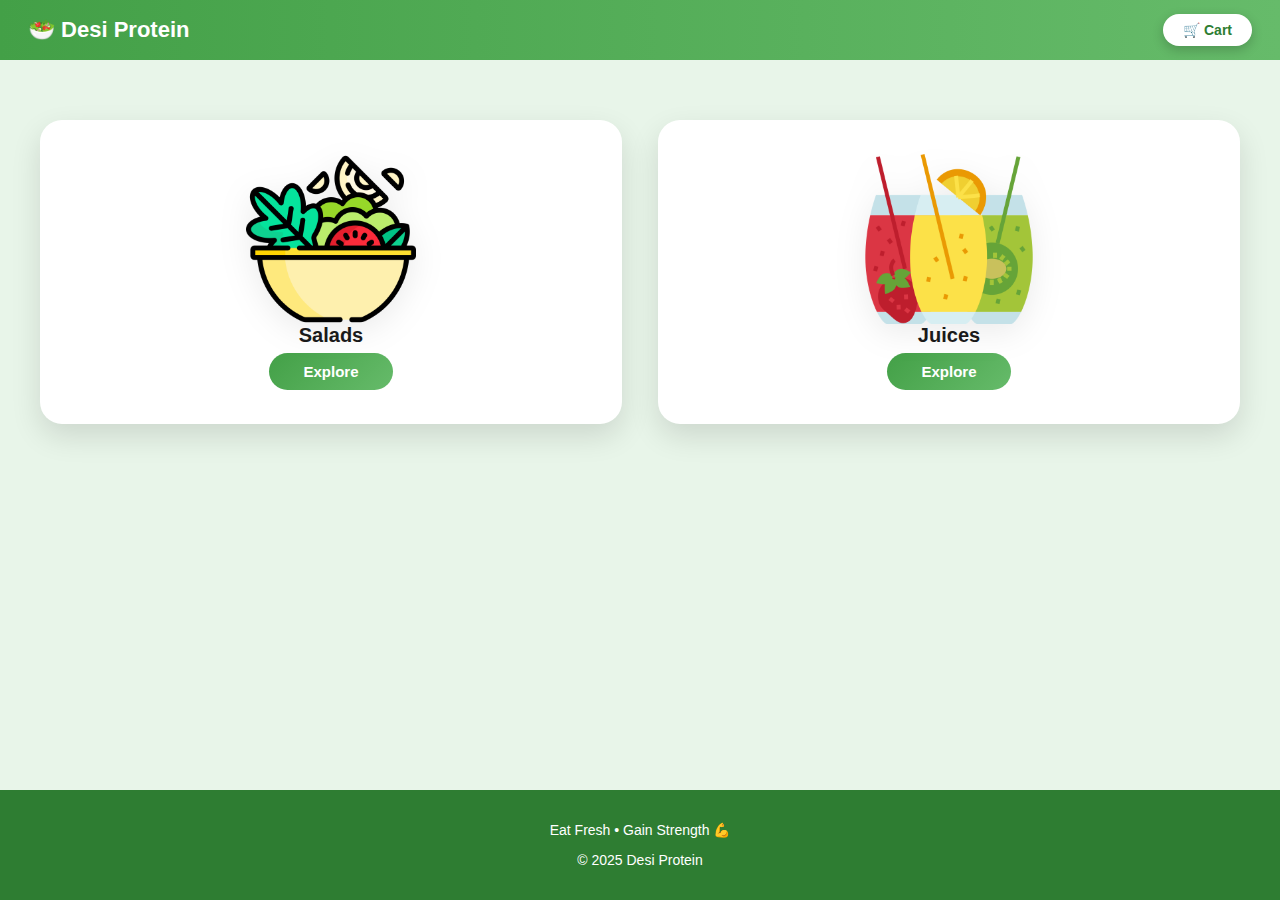
<file: index.html>
<!DOCTYPE html>
<html lang="en">
<head>
  <meta charset="UTF-8">
  <meta name="viewport" content="width=device-width, initial-scale=1.0">
  <title>Desi Protein | Eat Fresh, Gain Strength</title>

  <!-- Global CSS -->
  <link rel="stylesheet" href="css/base.css">
  <link rel="stylesheet" href="css/layout.css">

  <!-- Home only -->
  <link rel="stylesheet" href="css/index.css">
</head>

<body>

<header>
  <h1>🥗 Desi Protein</h1>
  <a href="cart.html" class="cart-icon">
    🛒 Cart
    <span id="cartCount" class="cart-count">0</span>
  </a>
</header>

<main>
  <div class="category-grid">

    <a href="category.html?type=salad" class="category-card">
      <img src="images/home-salad.png" alt="Salads">
      <h3>Salads</h3>
      <span class="category-btn">Explore</span>
    </a>

    <a href="category.html?type=juice" class="category-card">
      <img src="images/home-juices.png" alt="Juices">
      <h3>Juices</h3>
      <span class="category-btn">Explore</span>
    </a>

    <!-- Future categories plug & play -->
    <!--
    <a href="category.html?type=protein" class="category-card">
      <img src="images/home-protein.png">
      <h3>Protein Bowls</h3>
      <span class="category-btn">Explore</span>
    </a>
    -->

  </div>
</main>

<footer>
  <p>Eat Fresh • Gain Strength 💪</p>
  <p>© 2025 Desi Protein</p>
</footer>
<script src="js/cart.service.js"></script>
<script>
  document.addEventListener("DOMContentLoaded", updateCartCount);
</script>

</body>
</html>
</file>
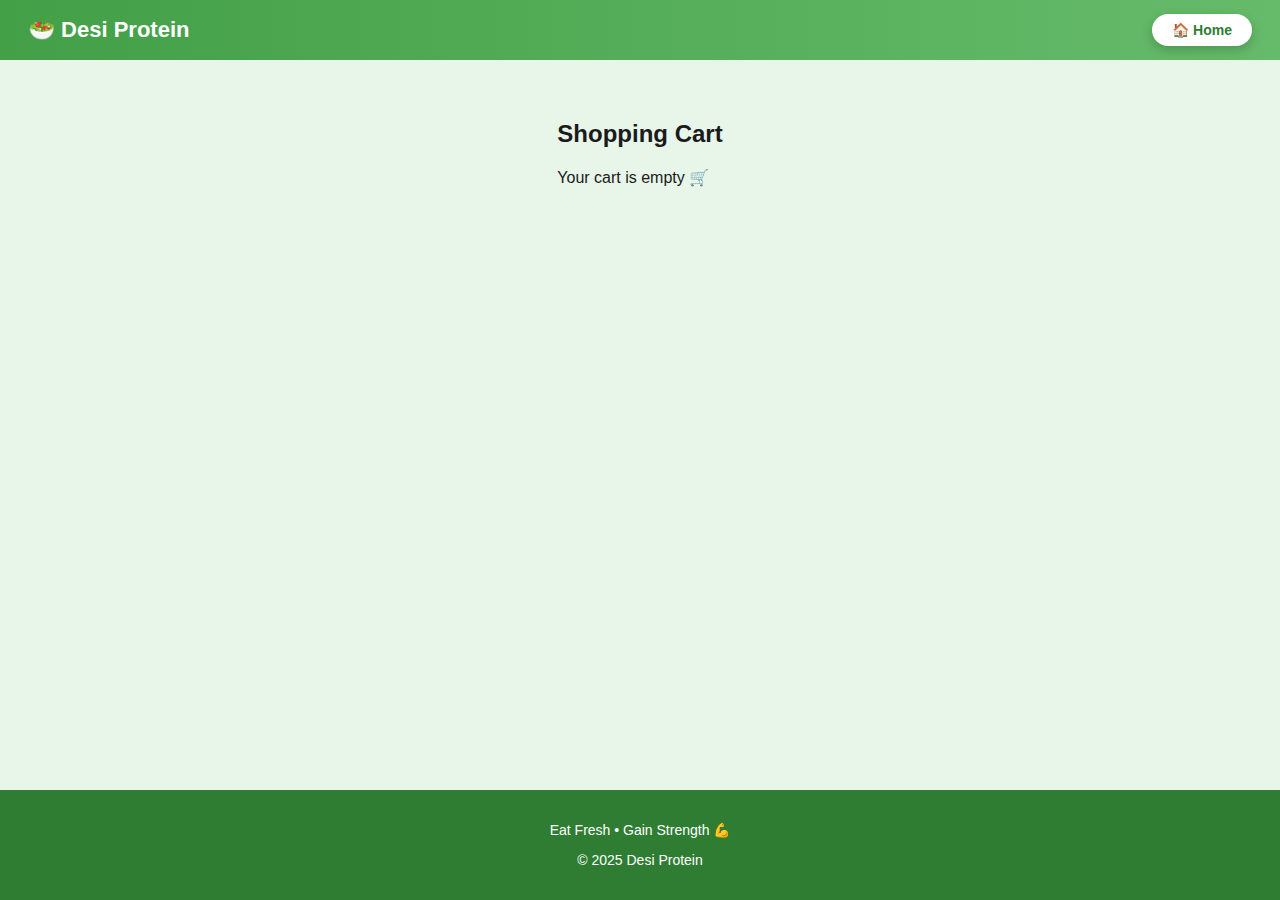
<file: cart.html>
<!DOCTYPE html>
<html lang="en">
<head>
  <meta charset="UTF-8" />
  <meta name="viewport" content="width=device-width, initial-scale=1.0" />
  <title>Cart | Desi Protein</title>

  <!-- Global CSS -->
  <link rel="stylesheet" href="css/base.css">
  <link rel="stylesheet" href="css/layout.css">

  <!-- Cart Only CSS -->
  <link rel="stylesheet" href="css/cart.css">
</head>

<body>

<!-- ================= HEADER ================= -->
<header>
  <h1>🥗 Desi Protein</h1>
  <a href="index.html" class="cart-icon">
    🏠 Home
    
  </a>
</header>

<!-- ================= MAIN ================= -->
<main class="cart-page">
  <h2>Shopping Cart</h2>

  <!-- CART ITEMS (JS FILLS THIS) -->
  <div id="cartList"></div>

  <!-- USER DETAILS (JS HIDES WHEN CART EMPTY) -->
  <div class="user-card" id="userCard">
    <h3>Delivery Details</h3>

    <div class="form-group">
      <label>Full Name</label>
      <input type="text"
             id="userName"
             placeholder="Your name"
             maxlength="20"
             oninput="this.value=this.value.replace(/[^a-zA-Z ]/g,'')">
    </div>

    <div class="form-group">
      <label>Mobile Number</label>
      <input type="tel"
             id="userPhone"
             placeholder="10 digit number"
             maxlength="10"
             inputmode="numeric"
             oninput="this.value=this.value.replace(/[^0-9]/g,'')">
    </div>

    <div class="form-group">
      <label>Address</label>
      <textarea id="userAddress"
                placeholder="House no, street, area"
                maxlength="100"
                rows="3"></textarea>
    </div>
  </div>

  <!-- ORDER SUMMARY (JS FILLS THIS) -->
  <div id="cartActions"></div>
</main>

<!-- ================= POPUP ================= -->
<div id="popup" class="popup hidden">
  <div class="popup-card">
    <span id="popupIcon">⚠️</span>
    <p id="popupText"></p>
    <button onclick="closePopup()">OK</button>
  </div>
</div>

<!-- ================= FOOTER ================= -->
<footer>
  <p>Eat Fresh • Gain Strength 💪</p>
  <p>© 2025 Desi Protein</p>
</footer>

<!-- ================= SCRIPTS ================= -->
<script src="js/cart.service.js"></script>
<script src="js/cart.js"></script>

</body>
</html>
</file>
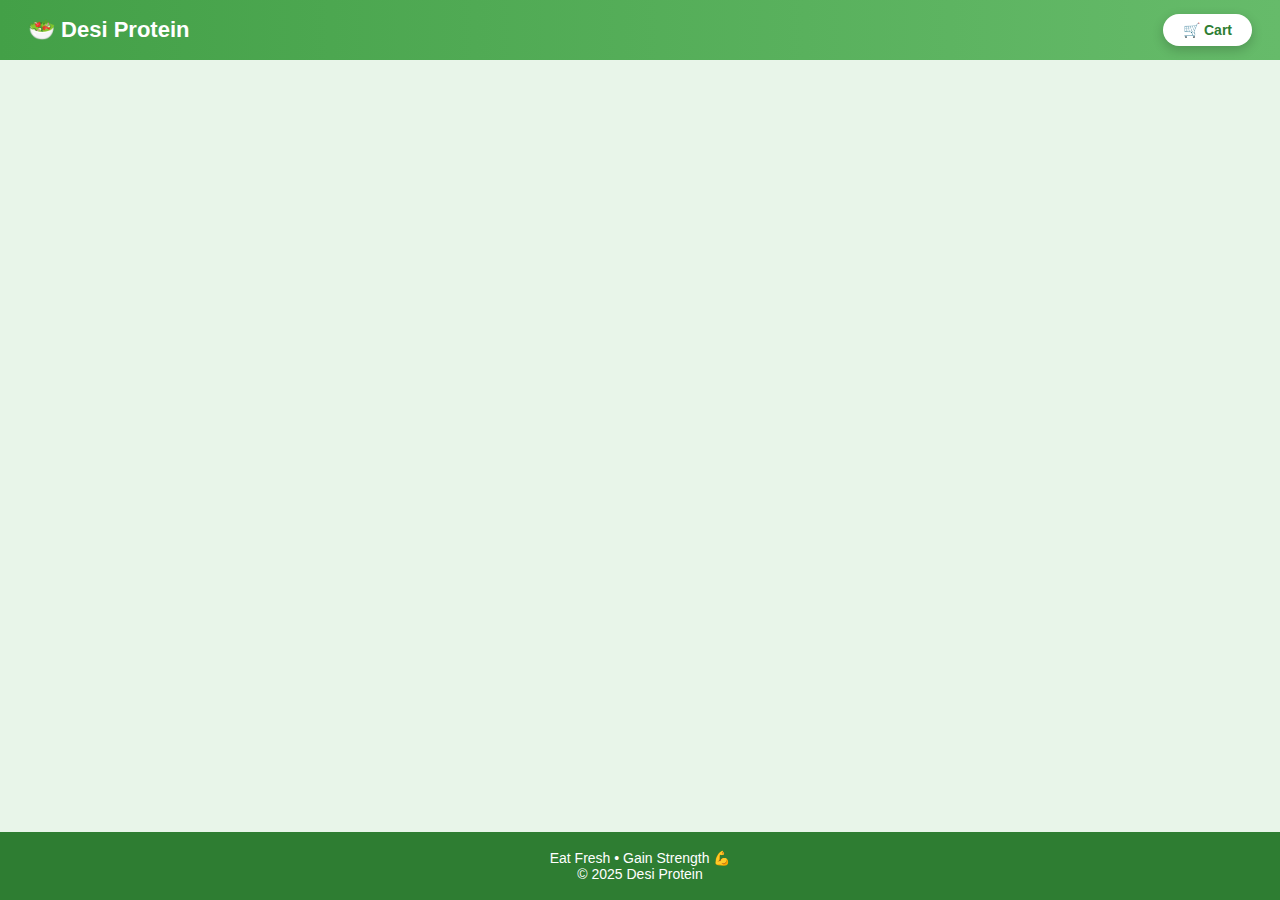
<file: category.html>
<!DOCTYPE html>
<html lang="en">
<head>
  <meta charset="UTF-8">
  <title>Category | Desi Protein</title>
  <meta name="viewport" content="width=device-width, initial-scale=1.0">
  <!-- BASIC SEO -->
<title>Desi Protein | Fresh Salads & Healthy Juices</title>

<meta name="description"
      content="Desi Protein offers fresh protein-rich salads and healthy juices made from natural ingredients. Eat fresh, gain strength." />

<meta name="keywords"
      content="protein salad, sprouts salad, healthy juice, desi protein, gym diet, weight loss food" />

<meta name="author" content="Desi Protein">
<meta name="robots" content="index, follow">
<!-- ================= SOCIAL MEDIA PREVIEW ================= -->

<!-- Open Graph (Facebook, WhatsApp, LinkedIn) -->
<meta property="og:title" content="Desi Protein | Fresh Salads & Healthy Juices">
<meta property="og:description" content="Fresh protein-rich salads & natural juices. Eat clean. Gain strength.">
<meta property="og:image" content="https://saifalishaikhh.github.io/Desi-Protein/images/brand/social-preview.png">
<meta property="og:url" content="https://saifalishaikhh.github.io/Desi-Protein/">
<meta property="og:type" content="website">

<!-- Twitter Preview -->
<meta name="twitter:card" content="summary_large_image">
<meta name="twitter:title" content="Desi Protein | Eat Fresh • Gain Strength">
<meta name="twitter:description" content="Protein-rich salads & fresh juices made daily.">
<meta name="twitter:image" content="https://saifalishaikhh.github.io/Desi-Protein/images/brand/social-preview.png">
<!-- PWA -->
<link rel="manifest" href="manifest.json">
<meta name="theme-color" content="#4CAF50">

<!-- iOS support -->
<link rel="apple-touch-icon" href="images/icons/icon-192.png">
<meta name="apple-mobile-web-app-capable" content="yes">
<meta name="apple-mobile-web-app-status-bar-style" content="default">
<meta name="apple-mobile-web-app-title" content="Desi Protein">

  <!-- Global -->
  <link rel="stylesheet" href="css/base.css">
  <link rel="stylesheet" href="css/layout.css">

  <!-- Category only -->
  <link rel="stylesheet" href="css/category.css">
</head>

<body>

<header>
  <h1>🥗 Desi Protein</h1>
  <a href="cart.html" class="cart-icon">
    🛒 Cart
    <span id="cartCount" class="cart-count">0</span>
  </a>
</header>

<main class="menu-page" id="menu"></main>

<footer>
  Eat Fresh • Gain Strength 💪 <br>
  © 2025 Desi Protein
</footer>

<script>
const type = new URLSearchParams(location.search).get("type");
const menu = document.getElementById("menu");

if (type === "salad") {
  menu.innerHTML = `
    ${section("Sprout Salads", [
      card("mix-sprout","Mix Sprout Salad","₹60","images/products/mix-sprout.png"),
      card("boiled-sprout","Boiled Sprout Salad","₹70","images/products/boiled-sprout.png")
    ])}

    ${section("Corn Salads", [
      card("corn-chaat","Corn Chaat Salad","₹80","images/products/corn-chaat.png"),
      card("creamy-corn","Creamy Corn Salad","₹99","images/products/creamy-corn.png")
    ])}

    ${section("Chana Salads", [
      card("boiled-chana","Boiled Chana Salad","₹99","images/products/boiled-chana.png"),
      card("raw-chana","Raw Chana Salad","₹80","images/products/raw-chana.png")
    ])}

    ${section("Fruit Salad", [
      card("fruit-salad","Fresh Fruit Salad","₹120","images/products/fruit-salad.png")
    ])}
  `;
}

if (type === "juice") {
  menu.innerHTML = `
    ${section("Fresh Juices", [
      card("chana-sattu","Chana Sattu","₹49","images/products/chana-sattu.png"),
      card("beetroot-carrot","Beetroot & Carrot Juice","₹39","images/products/beetroot-carrot.png"),
      card("lemon-juice","Lemon Juice","₹29","images/products/lemon-juice.png")
    ])}
  `;
}

function section(title, cards) {
  return `
    <section class="menu-section">
      <div class="section-header">${title}</div>
      <div class="menu-grid">
        ${cards.join("")}
      </div>
    </section>
  `;
}

function card(id, name, price, img) {
  return `
    <div class="menu-card">
      <img src="${img}" alt="${name}">
      <h4>${name}</h4>
      <p class="price">${price}</p>
      <a href="product.html?id=${id}" class="view-btn">View</a>
    </div>
  `;
}
</script>
<script>
if ("serviceWorker" in navigator) {
  navigator.serviceWorker.register("service-worker.js")
    .then(() => console.log("Service Worker Registered"));
}
</script>

<script src="js/cart.service.js"></script>
<script>
  document.addEventListener("DOMContentLoaded", updateCartCount);
</script>

</body>
</html>
</file>
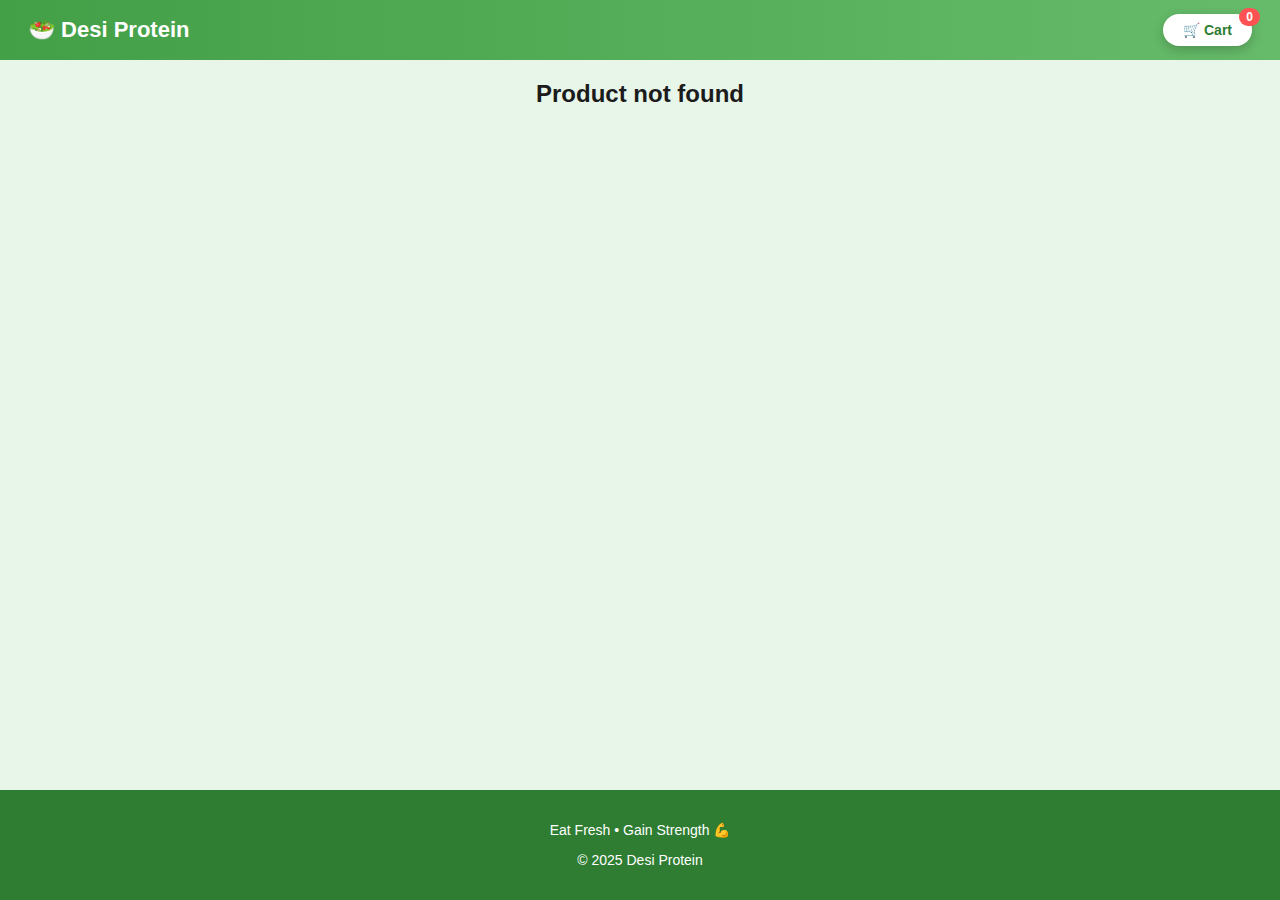
<file: product.html>
<!DOCTYPE html>
<html lang="en">

<head>
  <meta charset="UTF-8" />
  <meta name="viewport" content="width=device-width, initial-scale=1.0" />
  <title>Product | Desi Protein</title>

  <!-- BASIC SEO -->
  <title>Desi Protein | Fresh Salads & Healthy Juices</title>

  <meta name="description"
    content="Desi Protein offers fresh protein-rich salads and healthy juices made from natural ingredients. Eat fresh, gain strength." />

  <meta name="keywords"
    content="protein salad, sprouts salad, healthy juice, desi protein, gym diet, weight loss food" />

  <meta name="author" content="Desi Protein">
  <meta name="robots" content="index, follow">
  <!-- ================= SOCIAL MEDIA PREVIEW ================= -->

  <!-- Open Graph (Facebook, WhatsApp, LinkedIn) -->
  <meta property="og:title" content="Desi Protein | Fresh Salads & Healthy Juices">
  <meta property="og:description" content="Fresh protein-rich salads & natural juices. Eat clean. Gain strength.">
  <meta property="og:image" content="https://saifalishaikhh.github.io/Desi-Protein/images/brand/social-preview.png">
  <meta property="og:url" content="https://saifalishaikhh.github.io/Desi-Protein/">
  <meta property="og:type" content="website">

  <!-- Twitter Preview -->
  <meta name="twitter:card" content="summary_large_image">
  <meta name="twitter:title" content="Desi Protein | Eat Fresh • Gain Strength">
  <meta name="twitter:description" content="Protein-rich salads & fresh juices made daily.">
  <meta name="twitter:image" content="https://saifalishaikhh.github.io/Desi-Protein/images/brand/social-preview.png">
  <!-- PWA -->
  <link rel="manifest" href="manifest.json">
  <meta name="theme-color" content="#4CAF50">

  <!-- iOS support -->
  <link rel="apple-touch-icon" href="images/icons/icon-192.png">
  <meta name="apple-mobile-web-app-capable" content="yes">
  <meta name="apple-mobile-web-app-status-bar-style" content="default">
  <meta name="apple-mobile-web-app-title" content="Desi Protein">

  <!-- GLOBAL -->
  <link rel="stylesheet" href="css/base.css">
  <link rel="stylesheet" href="css/layout.css">

  <!-- PRODUCT -->
  <link rel="stylesheet" href="css/product.css">
</head>

<body>

  <!-- ================= HEADER ================= -->
  <header>
    <h1>🥗 Desi Protein</h1>
    <a href="cart.html" class="cart-icon">
      🛒 Cart <span id="cartCount" class="cart-count">0</span>
    </a>
  </header>

  <!-- ================= MAIN ================= -->
  <main>
    <div class="product-wrapper" id="productPage"></div>
  </main>

  <!-- ================= FOOTER ================= -->
  <footer>
    <p>Eat Fresh • Gain Strength 💪</p>
    <p>© 2025 Desi Protein</p>
  </footer>

  <!-- ================= TOAST ================= -->
  <div id="cartToast" class="cart-toast">
    <span>🛒</span>
    <span id="toastText"></span>
  </div>

  <!-- ================= SCRIPTS ================= -->
  <script src="js/data.js"></script>
  <script src="js/cart.service.js"></script>

  <script>
    document.addEventListener("DOMContentLoaded", () => {

      const id = new URLSearchParams(window.location.search).get("id");
      const product = products.find(p => p.id === id);

      if (!product) {
        document.getElementById("productPage").innerHTML =
          "<h2 style='text-align:center'>Product not found</h2>";
        return;
      }

      let qty = 1;

      /* ✅ AUTO-DETECT PACK & PRICE */
      const packKey = Object.keys(product.prices)[0];   // e.g. 500g / 600g / 200ml
      const price = product.prices[packKey];

      document.getElementById("productPage").innerHTML = `
    <div class="product-main-card">

      <div class="product-image-wrap">
        <img src="${product.image}" alt="${product.name}">
      </div>

      <div class="product-content">
        <h2>${product.name}</h2>

        <div class="pack-row">
          <span>Pack Size</span>
          <strong>${packKey}</strong>
        </div>

        <div class="price-qty-row">
          <div class="product-price">₹${price}</div>

          <div class="qty-box">
            <button onclick="updateQty(-1)">−</button>
            <strong id="qtyText">1</strong>
            <button onclick="updateQty(1)">+</button>
          </div>
        </div>

        <button class="add-cart-btn" onclick="addItem()">
          Add to Cart 🛒
        </button>
      </div>
    </div>

    <!-- INGREDIENTS -->
    <section class="info-card">
      <h3>Main Ingredients</h3>
      <p>${product.ingredients.main.join(", ")}</p>

      <h4>Fresh Vegetables & Seeds <span>(for taste)</span></h4>
      <p>${product.ingredients.secondary.join(", ") || "—"}</p>

      <h4>Natural Seasoning <span>(for taste)</span></h4>
      <p>${product.ingredients.seasoning.join(", ") || "—"}</p>
    </section>

    <!-- NUTRITION -->
    <section class="info-card">
      <h3>Nutrition Facts (per ${packKey})</h3>
      <div class="nutrition-grid">
        ${Object.entries(product.nutrition)
          .map(([k, v]) => `<div><strong>${k}</strong><span>${v}</span></div>`)
          .join("")
        }
      </div>
    </section>

    <!-- BENEFITS -->
    <section class="info-card">
      <h3>Daily Consumption Benefits</h3>
      <ul>
        ${product.dailyBenefits.map(b => `<li>${b}</li>`).join("")}
      </ul>
    </section>
  `;

      updateCartCount();

      window.updateQty = (val) => {
        qty = Math.max(1, qty + val);
        document.getElementById("qtyText").innerText = qty;
      };

      window.addItem = () => {
        addToCart(product, packKey, qty);
        updateCartCount();
        showToast(`${product.name} added to cart`);
      };

      function showToast(text) {
        const toast = document.getElementById("cartToast");
        document.getElementById("toastText").innerText = text;
        toast.classList.add("show");
        setTimeout(() => toast.classList.remove("show"), 2000);
      }
    });
    // for add Dyanamic SEO
    document.title = `${product.name} | Desi Protein`;

    document
      .querySelector('meta[name="description"]')
      ?.setAttribute(
        "content",
        `${product.name} made with fresh natural ingredients. Rich in protein, vitamins & minerals.`
      );

  </script>

  <script>
    if ("serviceWorker" in navigator) {
      navigator.serviceWorker.register("service-worker.js")
        .then(() => console.log("Service Worker Registered"));
    }
  </script>


</body>

</html>
</file>
<file: css/base.css>
:root {
  --green: #4CAF50;
  --dark-green: #2e7d32;
  --light-green: #e8f5e9;
  --text: #1b1b1b;
}

* {
  box-sizing: border-box;
  font-family: "Segoe UI", sans-serif;
}

html, body {
  height: 100%;
}

body {
  margin: 0;
  display: flex;
  flex-direction: column;
  background: var(--light-green);
  color: var(--text);
}
</file>
<file: css/layout.css>
/* ===== PAGE LAYOUT ===== */
main {
  flex: 1;
}

/* ===== HEADER ===== */
header {
  background: linear-gradient(90deg, #43a047, #66bb6a);
  padding: 14px 28px;
  color: white;
  display: flex;
  justify-content: space-between;
  align-items: center;
}

header h1 {
  margin: 0;
  font-size: 22px;
  display: flex;
  align-items: center;
  gap: 8px;
}

/* Cart icon */
.cart-icon {
  position: relative;
  background: white;
  color: var(--dark-green);
  padding: 8px 20px;
  border-radius: 999px;
  font-size: 14px;
  font-weight: 600;
  text-decoration: none;
  box-shadow: 0 4px 12px rgba(0,0,0,0.2);
}

.cart-count {
  position: absolute;
  top: -6px;
  right: -8px;
  background: #ff5252;
  color: white;
  font-size: 12px;
  font-weight: 700;
  padding: 2px 7px;
  border-radius: 999px;
  min-width: 18px;
  text-align: center;
}

/* ===== FOOTER ===== */
footer {
  background: var(--dark-green);
  color: white;
  text-align: center;
  padding: 18px;
  font-size: 14px;
}
</file>
<file: css/index.css>
/* ================= HOME PAGE ================= */

.category-grid {
  display: grid;
  grid-template-columns: repeat(auto-fit, minmax(260px, 1fr));
  gap: 36px;
  padding: 60px 40px;
}

/* CARD */
.category-card {
  background: #ffffff;
  border-radius: 22px;
  padding: 34px 24px;
  text-align: center;
  text-decoration: none;
  color: inherit;

  box-shadow: 0 12px 30px rgba(0,0,0,0.12);
  transition: transform 0.25s ease, box-shadow 0.25s ease;

  display: flex;
  flex-direction: column;
  align-items: center;
}

.category-card:hover {
  transform: translateY(-6px);
  box-shadow: 0 18px 40px rgba(0,0,0,0.15);
}

/* IMAGE WRAP */
.image-wrap {
  background: #f1fbf3;
  border-radius: 18px;
  padding: 18px;
  margin-bottom: 22px;

  display: flex;
  justify-content: center;
  align-items: center;
}

/* IMAGE */
.category-card img {
  width: 170px;
  max-width: 100%;
  height: auto;
  filter: drop-shadow(0 8px 16px rgba(0,0,0,0.08));
}

/* TITLE */
.category-card h3 {
  font-size: 20px;
  font-weight: 700;
  margin: 0 0 6px;
}

/* SUBTITLE */
.category-sub {
  font-size: 14px;
  color: #6b7280;
  margin-bottom: 18px;
}

/* BUTTON */
.category-btn {
  padding: 10px 34px;
  background: linear-gradient(135deg, #43a047, #66bb6a);
  color: white;
  font-weight: 600;
  border-radius: 999px;
  font-size: 15px;
}

/* ================= MOBILE ================= */
@media (max-width: 768px) {
  .category-grid {
    padding: 40px 20px;
    gap: 28px;
  }

  .category-card {
    padding: 30px 20px;
  }

  .image-wrap {
    padding: 14px;
  }

  .category-card img {
    width: 130px;
  }

  .category-card h3 {
    font-size: 18px;
  }
}
</file>
<file: css/cart.css>
/* ================= CART PAGE ================= */

.cart-page {
  max-width: 900px;
  margin: auto;
  padding: 40px 20px;
}

.cart-page h2 {
  margin-bottom: 20px;
}

/* CART ITEM */
.cart-item {
  background: #fff;
  display: flex;
  align-items: center;
  gap: 30px;
  padding: 16px;
  border-radius: 16px;
  margin-bottom: 18px;
  box-shadow: 0 8px 22px rgba(0,0,0,0.08);
}

.cart-item img {
  width: 90px;
  height: 90px;
  border-radius: 12px;
  display: block;
  object-fit: contain;
  cursor: pointer;
}


.cart-info {
  flex: 1;
}

.cart-info h4 {
  margin: 0 0 4px;
}

.size {
  font-size: 14px;
  color: #666;
}

.price {
  font-weight: 700;
  color: #2e7d32;
  margin: 6px 0;
}

/* QTY */
.qty-box {
  display: flex;
  align-items: center;
  gap: 10px;
}

.qty-box button {
  width: 34px;
  height: 34px;
  border-radius: 50%;
  border: 2px solid #4CAF50;
  background: white;
  color: #2e7d32;
  font-weight: 700;
  cursor: pointer;
}

.qty-box button:hover {
  background: #4CAF50;
  color: white;
}

.remove-btn {
  margin-top: 14px;
  padding: 6px 16px;
  border-radius: 999px;
  background: transparent;
  border: 2px solid #81c784;
  color: #2e7d32;
  cursor: pointer;
}

/* USER INFO */
.user-card {
  background: #fff;
  padding: 22px;
  border-radius: 18px;
  box-shadow: 0 12px 30px rgba(0,0,0,0.12);
  max-width: 420px;
  margin: 30px 0 0 auto;
}

.user-card h3 {
  text-align: center;
  margin-bottom: 16px;
}

.form-group {
  margin-bottom: 14px;
}

.form-group label {
  display: block;
  margin-bottom: 6px;
}

.form-group input,
.form-group textarea {
  width: 100%;
  padding: 12px;
  border-radius: 10px;
  border: 1.8px solid #c8e6c9;
}

.form-group input:focus,
.form-group textarea:focus {
  border-color: #4CAF50;
  background: #f1f8e9;
}

/* SUMMARY */
.summary-card {
  background: #fff;
  padding: 22px;
  border-radius: 18px;
  box-shadow: 0 12px 30px rgba(0,0,0,0.12);
  max-width: 420px;
  margin: 30px 0 0 auto;
}

.summary-row {
  display: flex;
  justify-content: space-between;
  font-size: 14px;
  padding: 6px 0;
}

.summary-total {
  display: flex;
  justify-content: space-between;
  font-size: 18px;
  font-weight: 800;
  margin: 14px 0;
}

.order-btn {
  width: 100%;
  padding: 14px;
  border-radius: 999px;
  background: #FFD814;
  border: none;
  font-weight: 700;
  cursor: pointer;
}

.order-btn:hover {
  background: #F7CA00;
}

/* MOBILE */
@media (max-width: 768px) {
  .cart-item {
    flex-direction: row;
  }

  .user-card,
  .summary-card {
    margin: 20px auto;
    width: 100%;
  }
}
/* ================= POPUP ================= */

.popup {
  position: fixed;
  inset: 0;
  background: rgba(0,0,0,0.4);
  display: flex;
  align-items: flex-start;
  justify-content: center;
  padding-top: 120px;
  z-index: 9999;
}

.popup.hidden {
  display: none;
}

.popup-card {
  background: white;
  padding: 26px 22px;
  border-radius: 18px;
  width: 90%;
  max-width: 360px;
  text-align: center;
  box-shadow: 0 20px 50px rgba(0,0,0,0.3);
  animation: slideDown 0.3s ease;
}

@keyframes slideDown {
  from { transform: translateY(-40px); opacity: 0; }
  to { transform: translateY(0); opacity: 1; }
}

.popup-card span {
  font-size: 36px;
  display: block;
  margin-bottom: 10px;
}

.popup-card p {
  font-size: 15px;
  margin-bottom: 16px;
  color: #333;
}

.popup-card button {
  padding: 10px 30px;
  border-radius: 999px;
  border: none;
  background: #4CAF50;
  color: white;
  font-weight: 700;
  cursor: pointer;
}
</file>
<file: css/category.css>
/* ================= CATEGORY PAGE ================= */

.menu-page {
  max-width: 1200px;
  margin: auto;
  padding: 60px 20px 90px;
}

/* SECTION */
.menu-section {
  margin-bottom: 80px;
  display: flex;
  flex-direction: column;
  align-items: center;
}

/* SECTION HEADING (FIXED) */
.section-header {
  width: 640px; /* same visual width as grid */
  text-align: center;
  padding: 14px 0;
  margin-bottom: 36px;
  font-size: 22px;
  font-weight: 700;
  color: white;
  background: linear-gradient(135deg, #43a047, #66bb6a);
  border-radius: 999px;
  box-shadow: 0 10px 26px rgba(67,160,71,0.45);
}

/* GRID – ALWAYS 2 COLUMNS */
.menu-grid {
  width: 640px;
  display: grid;
  grid-template-columns: 1fr 1fr;
  gap: 34px;
}

/* CARD */
.menu-card {
  background: white;
  border-radius: 20px;
  padding: 32px 20px;
  box-shadow: 0 12px 28px rgba(0,0,0,0.12);
  text-align: center;
  transition: transform 0.25s ease, box-shadow 0.25s ease;
}

.menu-card:hover {
  transform: translateY(-6px);
  box-shadow: 0 18px 40px rgba(0,0,0,0.18);
}

/* IMAGE */
.menu-card img {
  width: 96px;
  height: 96px;
  object-fit: contain;
  margin-bottom: 14px;
  filter: drop-shadow(0 6px 10px rgba(0,0,0,0.15));
}

/* NAME */
.menu-card h4 {
  font-size: 16px;
  margin: 6px 0 6px;
  font-weight: 600;
}

/* PRICE */
.menu-card .price {
  font-size: 17px;
  font-weight: 700;
  color: #2e7d32;
  margin-bottom: 14px;
}

/* VIEW BUTTON (FIXED) */
.view-btn {
  display: inline-block;
  padding: 10px 30px;
  font-weight: 600;
  font-size: 14px;
  color: #2e7d32;
  border: 2px solid #4CAF50;
  border-radius: 999px;
  text-decoration: none;
  transition: all 0.25s ease;
}

.view-btn:hover {
  background: #4CAF50;
  color: white;
}

/* ================= MOBILE ================= */
@media (max-width: 768px) {

  .section-header {
    width: 100%;
    font-size: 20px;
  }

  .menu-grid {
    width: 100%;
    grid-template-columns: 1fr 1fr; /* ALWAYS 2 */
    gap: 18px;
  }

  .menu-card {
    padding: 24px 12px;
  }

  .menu-card img {
    width: 78px;
    height: 78px;
  }

  .menu-card h4 {
    font-size: 14px;
  }

  .menu-card .price {
    font-size: 15px;
  }

  .view-btn {
    padding: 8px 22px;
    font-size: 13px;
  }
}
</file>
<file: css/product.css>
/* ================= PRODUCT PAGE ================= */

.product-page {
  max-width: 900px;
  margin: auto;
  padding: 40px 24px;
  display: grid;
  grid-template-columns: 1fr 1fr;
  gap: 40px;
}

/* IMAGE */
.product-page img {
  width: 100%;
  max-width: 320px;
  margin: auto;
  border-radius: 20px;
  box-shadow: 0 10px 25px rgba(0,0,0,0.15);
}

/* CONTENT */
.product-page > div {
  display: flex;
  flex-direction: column;
}

.product-page h2 {
  font-size: 26px;
  margin-bottom: 16px;
}

/* ===== SELECT (NO BLUE) ===== */

.option-block label {
  font-weight: 600;
  margin-bottom: 6px;
  display: block;
}

.option-block select {
  width: 100%;
  padding: 14px 16px;
  border-radius: 14px;
  border: 2px solid #c8e6c9;
  font-size: 16px;
  background-color: #fff;
  color: #1b1b1b;

  outline: none;
  box-shadow: none;
  appearance: none;
  -webkit-appearance: none;
  -moz-appearance: none;

  background-image:
    linear-gradient(45deg, transparent 50%, #4CAF50 50%),
    linear-gradient(135deg, #4CAF50 50%, transparent 50%);
  background-position:
    calc(100% - 22px) 50%,
    calc(100% - 16px) 50%;
  background-size: 6px 6px;
  background-repeat: no-repeat;
}

.option-block select:focus {
  border-color: #4CAF50;
  box-shadow: 0 0 0 3px rgba(76,175,80,0.25);
}

.option-block option {
  background: #ffffff;
  color: #1b1b1b;
}

.option-block option:hover,
.option-block option:checked {
  background: #e8f5e9;
}

/* PRICE + QTY */
.price-qty-row {
  display: flex;
  justify-content: space-between;
  align-items: center;
  margin: 22px 0;
}

.product-price {
  font-size: 30px;
  font-weight: 800;
  color: #2e7d32;
}

/* QTY */
/* ===== QTY CONTROLS (ANIMATED) ===== */

.qty-box {
  display: flex;
  align-items: center;
  gap: 12px;
}

.qty-box button {
  width: 36px;
  height: 36px;
  border-radius: 50%;
  border: 2px solid #4CAF50;
  background: white;
  color: #2e7d32;
  font-size: 16px;
  font-weight: 700;
  cursor: pointer;

  /* animation */
  transition:
    background-color 0.2s ease,
    color 0.2s ease,
    transform 0.1s ease,
    box-shadow 0.2s ease;
}

/* HOVER (desktop) */
.qty-box button:hover {
  background: #4CAF50;
  color: white;
  box-shadow: 0 4px 10px rgba(76, 175, 80, 0.4);
}

/* ACTIVE (click / tap) */
.qty-box button:active {
  background: #2e7d32;
  color: white;
  transform: scale(0.92);
  box-shadow: 0 2px 6px rgba(46, 125, 50, 0.6);
}

/* NUMBER */
.qty-box strong {
  width: 22px;
  text-align: center;
  font-size: 16px;
  font-weight: 600;
}


/* ADD TO CART */
.add-cart-btn {
  width: 100%;
  padding: 16px;
  font-size: 17px;
  font-weight: 700;
  border-radius: 999px;
  border: none;
  color: white;
  background: linear-gradient(135deg, #43a047, #66bb6a);
}

/* TOAST */
.cart-toast {
  position: fixed;
  top: 16px;
  left: 50%;
  transform: translate(-50%, -20px);
  background: white;
  padding: 10px 14px;
  border-radius: 12px;
  box-shadow: 0 8px 22px rgba(0,0,0,0.2);
  display: flex;
  align-items: center;
  gap: 8px;
  font-weight: 600;
  white-space: nowrap;
  opacity: 0;
  transition: all 0.3s ease;
  z-index: 9999;
}

.cart-toast.show {
  opacity: 1;
  transform: translate(-50%, 0);
}

/* MOBILE */
@media (max-width: 768px) {
  .product-page {
    grid-template-columns: 1fr;
  }

  .product-page img {
    max-width: 220px;
  }

  .product-page h2 {
    text-align: center;
    font-size: 22px;
  }

  .add-cart-btn {
    position: sticky;
    bottom: 16px;
  }
}
</file>
